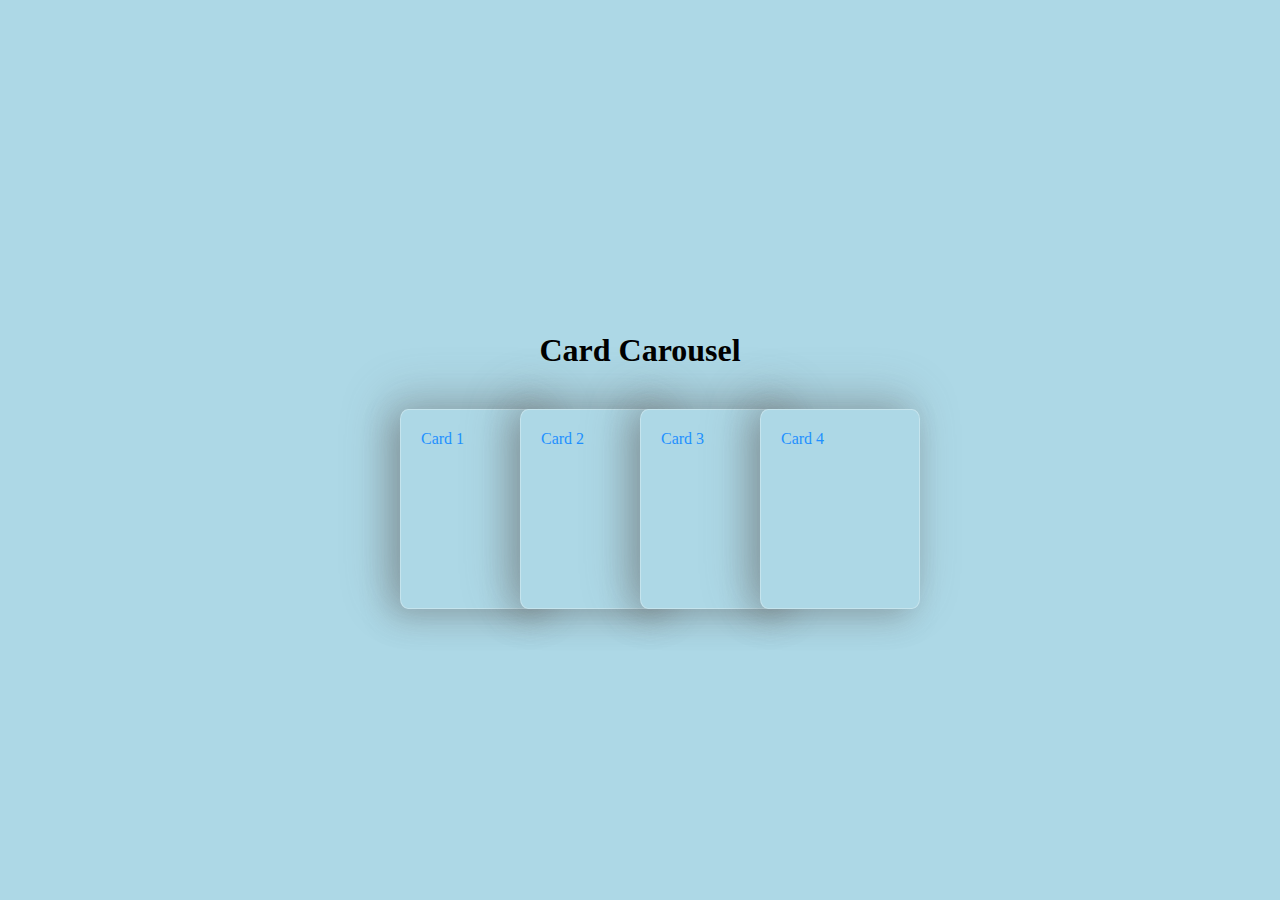
<file: Card Carosel/index.html>
<!DOCTYPE html>
<html lang="en">
<head>
  <meta charset="UTF-8">
  <meta http-equiv="X-UA-Compatible" content="IE=edge">
  <meta name="viewport" content="width=device-width, initial-scale=1.0">
  <link rel="stylesheet" href="./style.css">
  <title>Card Carousel</title>
</head>
<body>
  <h1>Card Carousel</h1>
  <div class="container">
    <div class="card" style="--i:1">Card 1</div>
    <div class="card" style="--i:2">Card 2</div>
    <div class="card" style="--i:3">Card 3</div>
    <div class="card" style="--i:4">Card 4</div>
  </div>
</body>
</html>
</file>
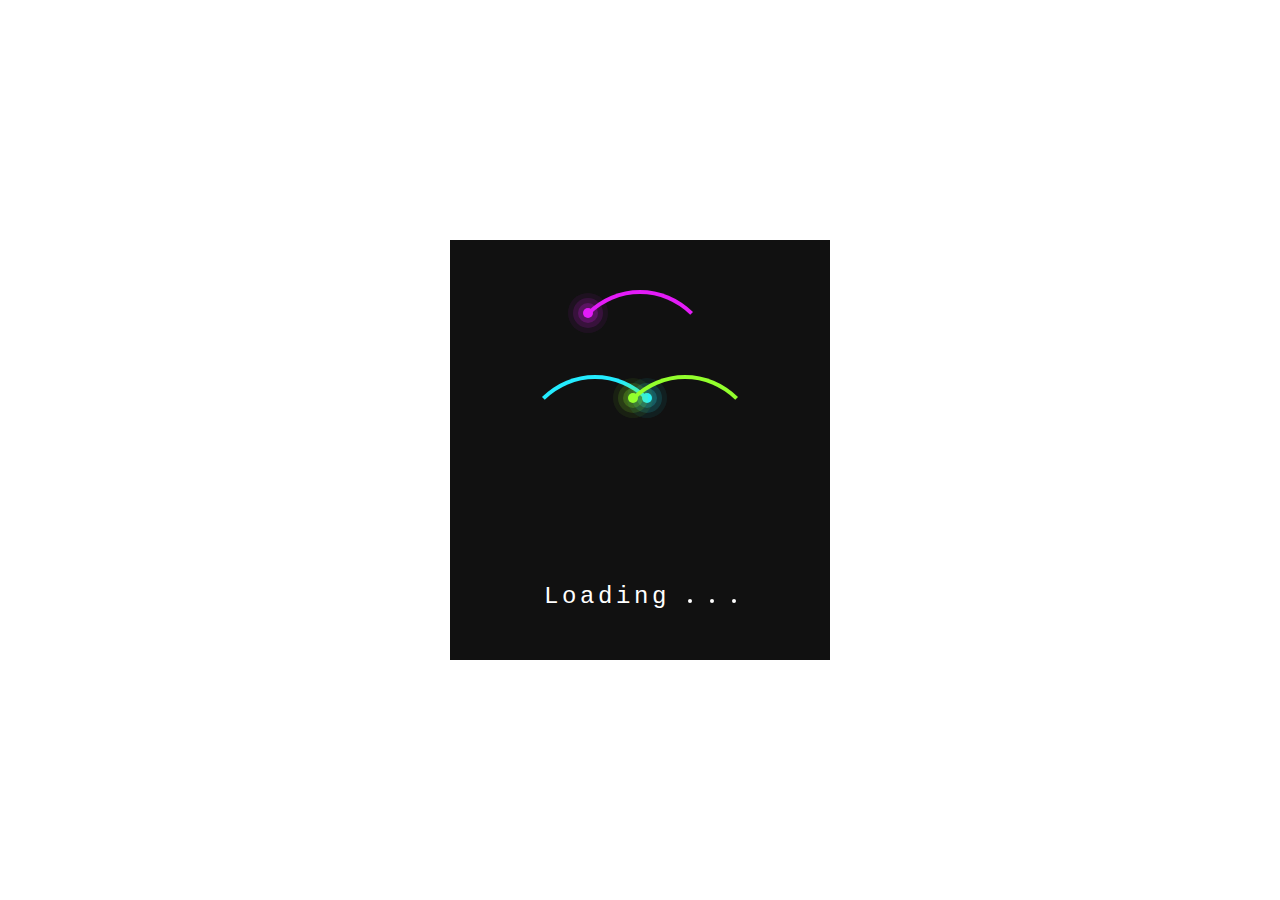
<file: loading-page-2/index.html>
<!DOCTYPE html>
<html lang="en">
<head>
  <meta charset="UTF-8">
  <meta http-equiv="X-UA-Compatible" content="IE=edge">
  <meta name="viewport" content="width=device-width, initial-scale=1.0">
  <link rel="stylesheet" href="./style.css">
  <title>Loading Page 2</title>
</head>
<body class="flex-center">
  <div class="loading flex-center">
    <div class="circle" ></div>
    <div class="circle" ></div>
    <div class="circle" ></div>
    <span class="loading-text">
      Loading
      <div class="dot"></div>
      <div class="dot"></div>
      <div class="dot"></div>
    </span>
  </div>

</body>
</html>
</file>
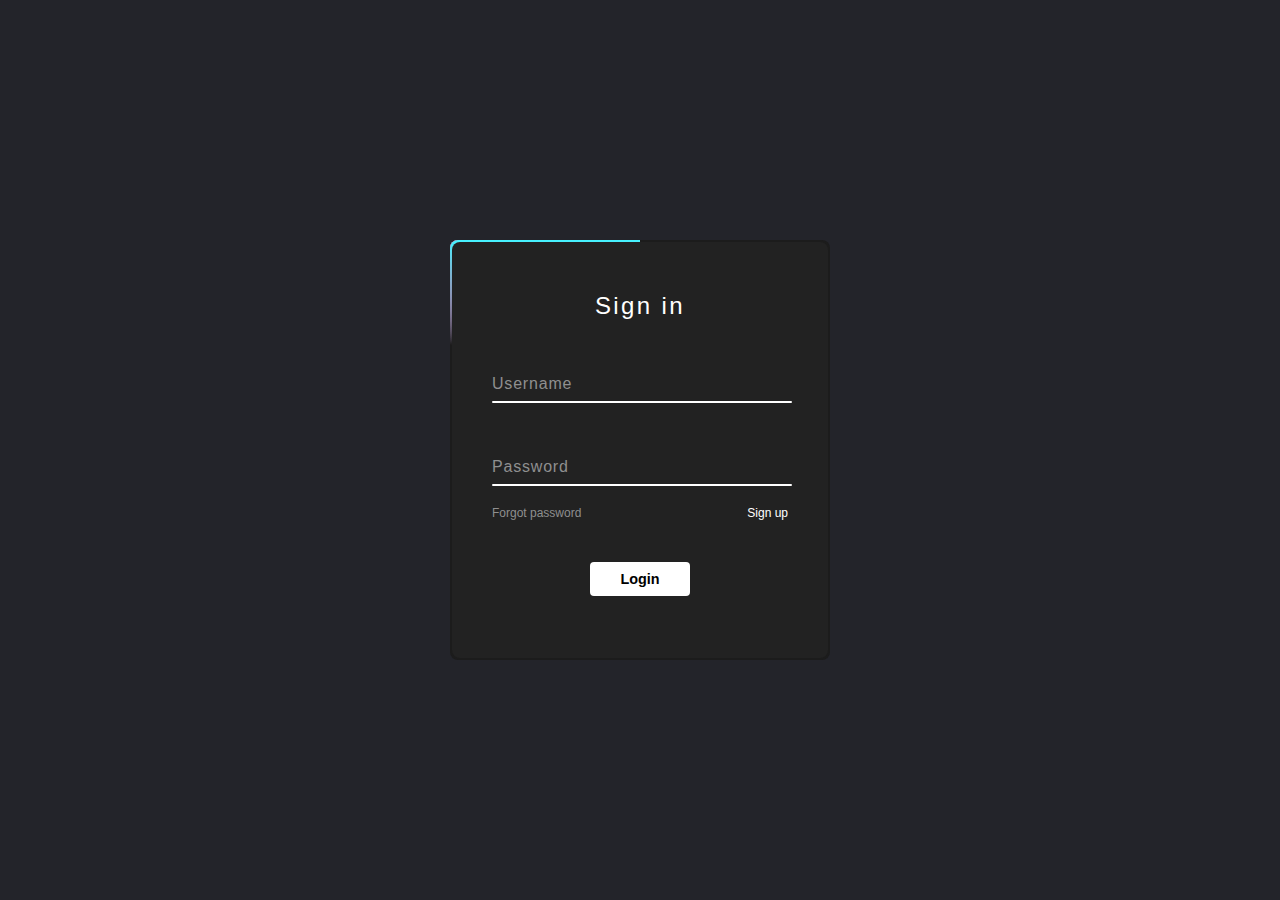
<file: modal/index.html>
<!DOCTYPE html>
<html lang="en">
<head>
  <meta charset="UTF-8">
  <meta http-equiv="X-UA-Compatible" content="IE=edge">
  <meta name="viewport" content="width=device-width, initial-scale=1.0">
  <link rel="stylesheet" href="/modal/style.css">
  <title>Modal</title>
</head>
<body>
  <div class="box">
    <i class="borderLine"></i>
    <form>
      <h2>Sign in</h2>
      <div class="inputBox">
        <input type="text" required>
        <label for="">username</label>
        <i></i>
      </div>
      <div class="inputBox">
        <input type="password" required>
        <label for="">password</label>
        <i></i>
      </div>
      <div class="nav">
        <a href="#">Forgot password</a>
        <a href="#">Sign up</a>
      </div>
        <input type="submit" value="Login">
    </form>

  </div>
</body>
</html>
</file>
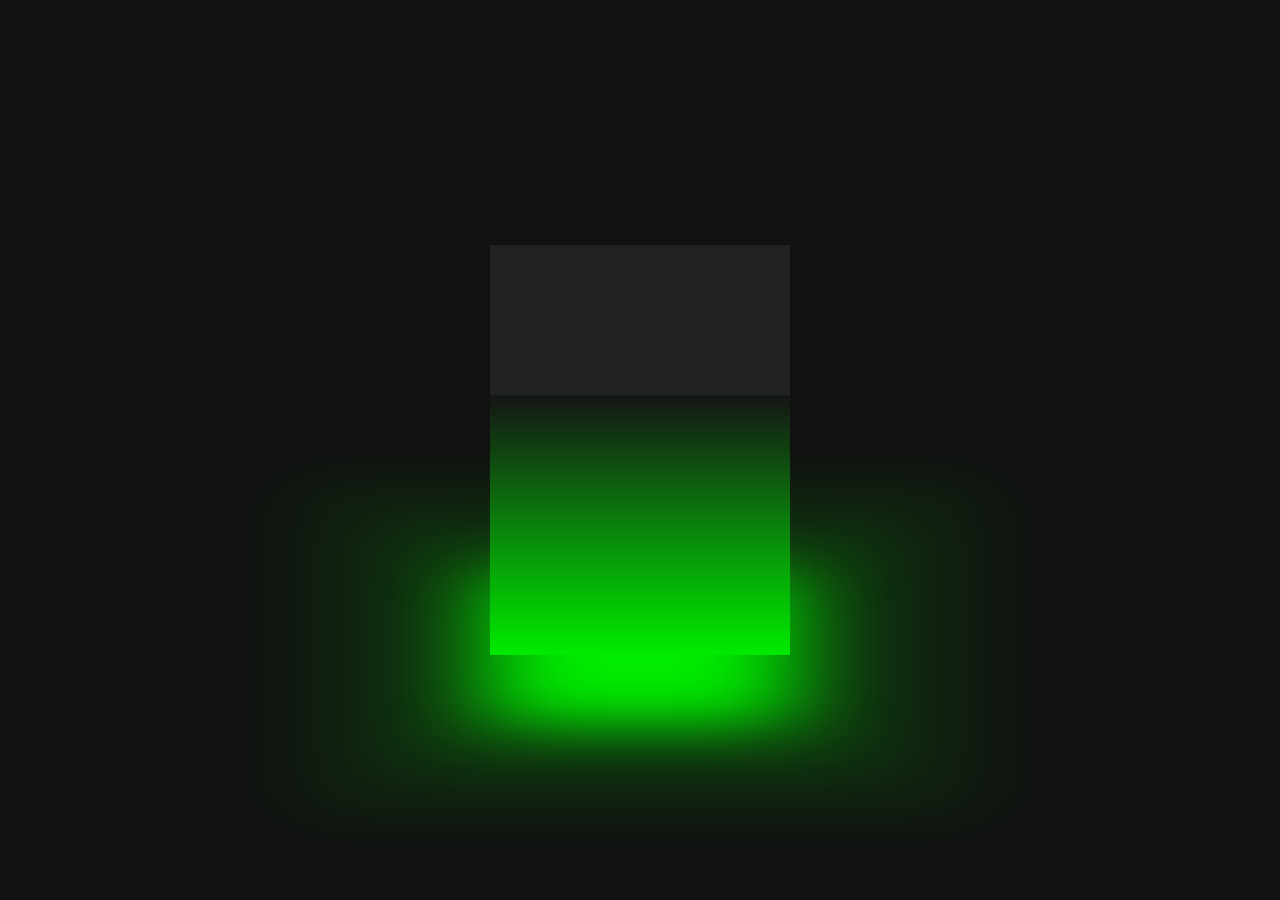
<file: cube-3d/cube-3d.html>
<!DOCTYPE html>
<html lang="en">
<head>
  <meta charset="UTF-8">
  <meta http-equiv="X-UA-Compatible" content="IE=edge">
  <meta name="viewport" content="width=device-width, initial-scale=1.0">
  <link rel="stylesheet" href="./cube-3d.css">
  <title>Cube 3D Animations</title>
</head>
<body>
  <div class="cube">
    <div class="cube-top"></div>
    <div>
      <span style="--i:0;"></span>
      <span style="--i:1;"></span>
      <span style="--i:2;"></span>
      <span style="--i:3;"></span>
    </div>
  </div>
</body>
</html>
</file>
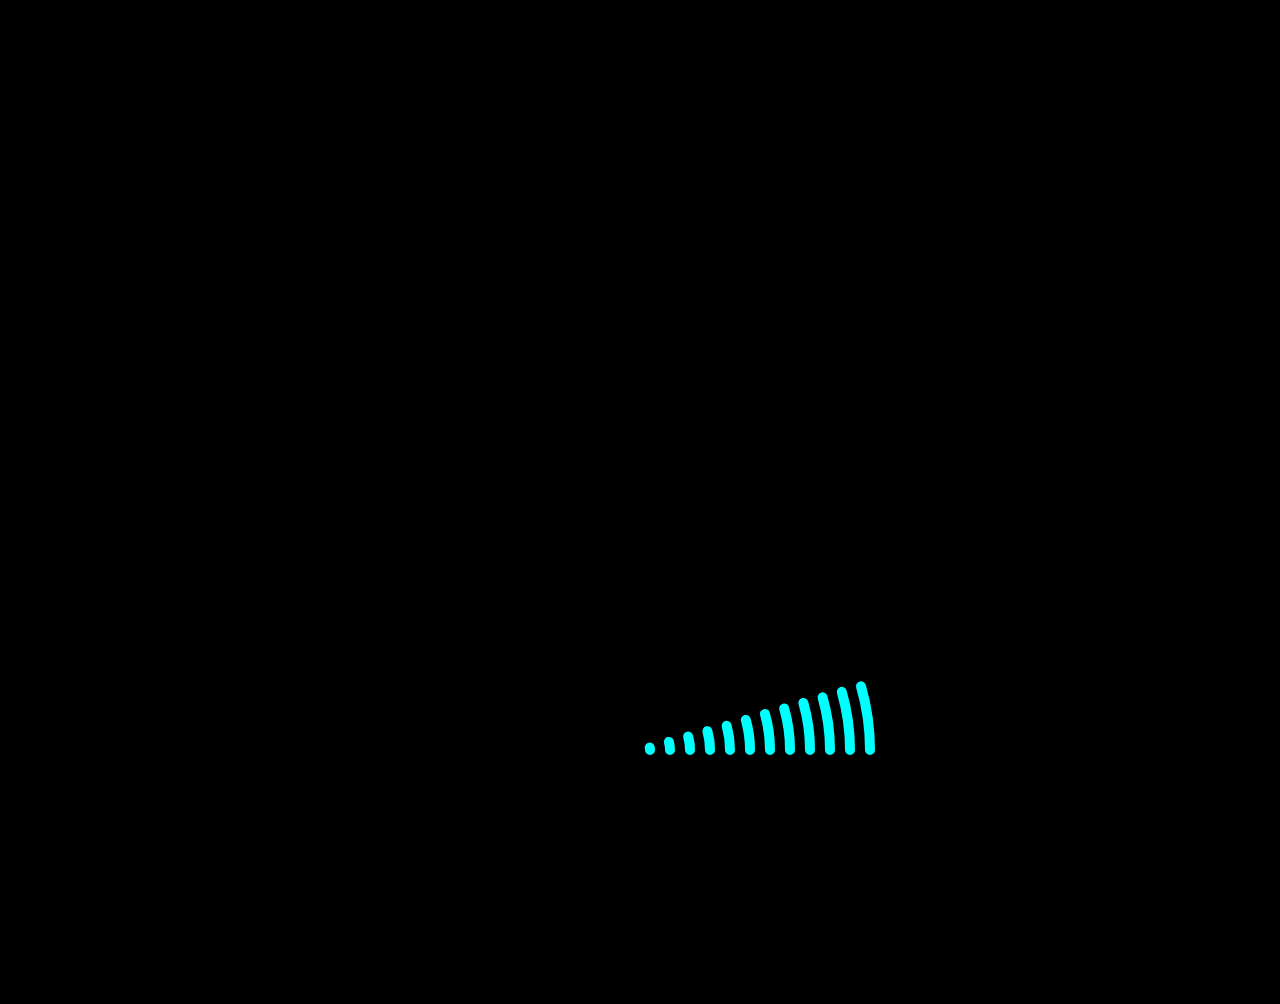
<file: loading-page/loading-like-source.html>
<!DOCTYPE html>
<html lang="en">
<head>
  <meta charset="UTF-8">
  <meta http-equiv="X-UA-Compatible" content="IE=edge">
  <meta name="viewport" content="l-scale=1.0">
  <title>Document</title>
  <link rel="stylesheet" href="./loading-like-source.css">
</head>
<body>
  <!-- <button>Start</button> -->
  <div class="spinner">
    <svg>
      <circle cx="250" cy="250" r="10"></circle>
      <circle cx="250" cy="250" r="30"></circle>
      <circle cx="250" cy="250" r="50"></circle>
      <circle cx="250" cy="250" r="70"></circle>
      <circle cx="250" cy="250" r="90"></circle>
      <circle cx="250" cy="250" r="110"></circle>
      <circle cx="250" cy="250" r="130"></circle>
      <circle cx="250" cy="250" r="150"></circle>
      <circle cx="250" cy="250" r="170"></circle>
      <circle cx="250" cy="250" r="190"></circle>
      <circle cx="250" cy="250" r="210"></circle>
      <circle cx="250" cy="250" r="230"></circle>
    </svg>
  </div>
  <script src="./loading-like-source.js"></script>
</body>
</html>
</file>
<file: Card Carosel/style.css>
*{
  padding: 0;
  margin: 0;
  box-sizing: border-box;
  border: none;
}
body {
  background-color: lightblue;
  display: flex;
  flex-direction: column;
  justify-content: center;
  align-items: center;
  min-height: 100vh;
}
h1{
  margin: 40px;
}
.container {
  display: flex;
  justify-content: center;
  align-items: center;
}
.card{
  width: 160px;
  height: 200px;
  background-color: lightblue;
  border: 1px solid rgba(255, 255, 255, 0.3);
  border-radius: 5%;
  color: dodgerblue;
  margin-right: -40px;
  box-shadow: -10px -10px 30px rgba(100, 100, 100, 0.1),
              -10px 10px 30px rgba(100, 100, 100, 0.3),
              -10px -10px 50px rgba(100, 100, 100, 0.3);
  z-index: var(--i);
  padding: 20px;
}
.card:hover{
  transform: translateY(-20px);
  margin-right: -10px;
  transition: all 0.4s ease-in-out;
}
</file>
<file: loading-page-2/style.css>
*{
  margin: 0;
  padding: 0;
  box-sizing: border-box;
  border: none;
}
body{
  min-height: 100vh;
}
.flex-center{
  display: flex;
  justify-content: center;
  align-items: center;
}
.loading {
  width: 380px;
  height: 420px;
  position: relative;
  background-color: #111;
}
.circle {
  position: relative;
  border-radius: 50%;
  width: 150px;
  height: 150px;
  margin: -30px;
  /* hiding border */
  border: 4px solid transparent;
}
.circle::before {
  content: '';
  position: absolute;
  top: 14px;
  left: 14px;
  width: 10px;
  height: 10px;

  border-radius: 50%;
}
@keyframes forward-rotate {
  0%{
    transform: rotate(0deg);
  }
  100% {
    transform: rotate(360deg);
  }
}
@keyframes backward-rotate {
  0%{
    transform: rotate(360deg);
  }
  100% {
    transform: rotate(0deg);
  }
}
.circle:nth-child(1){
  border-top: 4px solid #24ecff;
  animation: forward-rotate 2s linear infinite;
}
.circle:nth-child(1)::before{
  background-color: #24ecff;
  box-shadow: 0 0 0 5px #24ecff33,
  0 0 0 10px #24ecff22,
  0 0 0 15px #24ecff11;
  right: 14px;
  left: unset;
}
.circle:nth-child(2){
  border-top: 4px solid #93ff2d;
  animation: backward-rotate 2s linear -0.5s infinite;
}
.circle:nth-child(2)::before{
  background-color: #93ff2d;
  box-shadow: 0 0 0 5px #93ff2d33,
  0 0 0 10px #93ff2d22,
  0 0 0 15px #93ff2d11;
}
.circle:nth-child(3){
  border-top: 4px solid #e41cf8;
  position: absolute;
  top: 80px;
  animation: backward-rotate 2s linear -1.5s infinite;
}
.circle:nth-child(3)::before{
  background-color: #e41cf8;
  box-shadow: 0 0 0 5px #e41cf833,
  0 0 0 10px #e41cf822,
  0 0 0 15px #e41cf811;
}
.loading-text {
  position: absolute;
  bottom: 50px;
  color: #fff;
  font-size: 1.5em;
  font-family: 'Courier New', Courier, monospace;
  letter-spacing: 0.15em;
}
div.dot{
  display: inline-block;
  width: 4px;
  height: 4px;
  border-radius: 50%;
  background-color: #fff;
  animation: jump 0.9s ease infinite;
}
div.dot:nth-child(2){
  animation-delay: -0.3s;
}
div.dot:nth-child(3){
  animation-delay: -0.6s;
}
@keyframes jump {
  0%{
    transform: translateY(2px);
  }
  50%{
    transform: translateY(-7px);
  }
  100%{
    transform: translateY(2px);
  }
}
</file>
<file: modal/style.css>
*{
  margin: 0;
  padding: 0;
  box-sizing: border-box;
}
body{
  font-family: 'Segoe UI', Tahoma, Geneva, Verdana, sans-serif;
  display: flex;
  justify-content: center;
  align-items: center;
  min-height: 100vh;
  background-color: #23242a;
}
.box {
  position: relative;
  width: 380px;
  height: 420px;
  background-color: #1c1c1c;
  border-radius: 8px;
  overflow: hidden;
}
.box::before, .box::after, .borderLine::before, .borderLine::after{
  content: '';
  position: absolute;
  top: -50%;
  left: -50%;
  width: 380px;
  height: 420px;
  z-index: 1;
  transform-origin: bottom right;
  animation: animate 6s linear infinite;
}
.box::before, .box::after{
  background: linear-gradient(0deg, transparent,transparent,#45f3ff,#45f3ff,#45f3ff);
}
.box::after{
  animation-delay: -3s;
}
.borderLine {
  position: absolute;
  top: 0;
  inset: 0;
}
.borderLine::before, .borderLine::after {
  background: linear-gradient(0deg, transparent,transparent,#ff2770,#ff2770,#ff2770);
}
.borderLine::after{
  animation-delay: -1.5s;
}
.borderLine::before {
  animation-delay: -4.5s;
}
@keyframes animate {
  0%{
    transform: rotate(0deg);
  }
  100%{
    transform: rotate(360deg);
  }
}

.box form {
  position: absolute;
  inset: 2px;
  background-color: #222;
  padding: 50px 40px;
  border-radius: 8px;
  z-index: 2;
  display: flex;
  flex-direction: column;
}
.box form h2 {
  color: #fff;
  text-align: center;
  font-weight: 500;
  letter-spacing: 0.1em;
}
.box form .inputBox {
  position: relative;
  width: 300px;
  margin-top: 35px;
}
.box form .inputBox input {
  position: relative;
  width: 100%;
  padding: 20px 10px 10px;
  background: transparent;
  outline: none;
  box-shadow: none;
  color: #23242a;
  font-size: 1em;
  letter-spacing: 0.05em;
  transition: 0.5s;
  z-index: 10;
  border: none;
}
.box form .inputBox label {
  position: absolute;
  left: 0;
  padding: 20px 0px 10px;
  pointer-events: none;
  color: #8f8f8f;
  font-size: 1em;
  letter-spacing: 0.05em;
  transition: 0.5s;
}
.box form .inputBox input:valid ~ label,
.box form .inputBox input:focus ~ label {
  color: #fff;
  font-size: 0.75em;
  transform: translateY(-34px);
}
.box form .inputBox i {
  position: absolute;
  left: 0;
  bottom: 0;
  width: 100%;
  height: 2px;
  background-color: #fff;
  border-radius: 4px;
  overflow: hidden;
  transition: 0.5s;
  pointer-events: none;
}
.box form .inputBox input:valid ~ i,
.box form .inputBox input:focus ~ i {
  height: 44px;
}
.box form .nav{
  display: flex;
  justify-content: space-between;
}
.nav a{
  margin: 20px 0 30px 0;
  font-size: 0.75em;
  color: #8f8f8f;
  text-decoration: none;
}
.nav a:hover,
.nav a:nth-child(2)
{
  color: #fff;
}
.box form input[type="submit"] {
  border: none;
  outline: none;
  padding: 9px 25px;
  background-color: #fff;
  cursor: pointer;
  font-size: 0.9em;
  border-radius: 4px;
  font-weight: 600;
  width: 100px;
  margin: auto;
}
.box form input[type="submit"]:active {
  opacity: 0.8;
}
label::first-letter, h2::first-letter {
  text-transform: uppercase;
}
</file>
<file: cube-3d/cube-3d.css>
*{
  margin: 0;
  padding: 0;
  box-sizing: border-box;
}
body{
  display: flex;
  justify-content: center;
  align-items: center;
  min-height: 100vh;
  background-color: #111;
}
.cube {
  position: relative;
  width: 300px;
  height: 300px;
  transform-style: preserve-3d;
  transform: rotateX(-30deg);
  animation: animate 4s linear infinite;
}
@keyframes animate {
  0%{
    transform: rotateX(-30deg) rotateY(0deg);
  }
  100%{
    transform: rotateX(-30deg) rotateY(-360deg);
  }
}
.cube div{
  position: absolute;
  top: 0;
  left: 0;
  width: 100%;
  height: 100%;
  transform-style: preserve-3d;
}
.cube div span{
  position: absolute;
  top: 0;
  left: 0;
  width: 100%;
  height: 100%;
  background: linear-gradient(#151515, #00ec00);
  transform: rotateY(calc(90deg*var(--i))) translateZ(150px);

}
.cube-top{
  position: absolute;
  top: 0;
  left: 0;
  width: 300px;
  height: 300px;
  background-color: #222;
  transform: rotateX(90deg) translateZ(150px);
}
.cube-top::before{
  content: '';
  position: absolute;
  top: 0;
  left: 0;
  width: 300px;
  height: 300px;
  background-color: #00ec00;
  transform: translateZ(-380px);
  box-shadow: 0 0  0 10px #00ec0033,
  0 0 0 100px #00ec0022,
  0 0 0 200px #00ec0011;
  filter: blur(50px);
}
</file>
<file: loading-page/loading-like-source.css>
*{
  margin: 0;
  padding: 0;
}
body {
  display: flex;
  flex-direction: column;
  justify-content: center;
  align-items: center;
  background-color: black;
}
svg{
  position: relative;
  margin-top: 500px;
  width: 500px;
  height: 500px;
  /* animation: rotate 2s linear infinite; */
}

@keyframes animate {
  0%,100% {
    stroke-dashoffset: var(--p);
  }
  50% {
    stroke-dashoffset: 0;
  }
  50.1%{
    stroke-dashoffset: var(--p);
  }
}
circle {
  width: 100%;
  height: 100%;
  fill: none;
  stroke: aqua;
  stroke-width: 10;
  stroke-linecap: round;
}
circle:nth-child(1) {
  --r: 10;
  --p: 62;        /* p = 2 pi r */
  stroke-dasharray: calc(var(--r)*6);
  stroke-dashoffset: calc(var(--r)*6);
  animation: animate 2s linear infinite; 
}
circle:nth-child(2) {
  --r: 30;
  --p: calc(6*var(--r));          /* p = 2 pi r */
  stroke-dasharray: var(--p);
  stroke-dashoffset: var(--p);
  animation: animate 2s linear infinite; 
}
circle:nth-child(3) {
  --r: 50;
  --p: calc(6*var(--r));          /* p = 2 pi r */
  stroke-dasharray: var(--p);
  stroke-dashoffset: var(--p);
  animation: animate 2s linear infinite; 
}
circle:nth-child(4) {
  --r: 70;
  --p: calc(6*var(--r));          /* p = 2 pi r */
  stroke-dasharray: var(--p);
  stroke-dashoffset: var(--p);
  animation: animate 2s linear infinite; 
}
circle:nth-child(5) {
  --r: 90;
  --p: calc(6*var(--r));          /* p = 2 pi r */
  stroke-dasharray: var(--p);
  stroke-dashoffset: var(--p);
  animation: animate 2s linear infinite; 
}
circle:nth-child(6) {
  --r: 110;
  --p: calc(6*var(--r));          /* p = 2 pi r */
  stroke-dasharray: var(--p);
  stroke-dashoffset: var(--p);
  animation: animate 2s linear infinite; 
}
circle:nth-child(7) {
  --r: 130;
  --p: calc(6*var(--r));          /* p = 2 pi r */
  stroke-dasharray: var(--p);
  stroke-dashoffset: var(--p);
  animation: animate 2s linear infinite; 
}
circle:nth-child(8) {
  --r: 150;
  --p: calc(6*var(--r));          /* p = 2 pi r */
  stroke-dasharray: var(--p);
  stroke-dashoffset: var(--p);
  animation: animate 2s linear infinite; 
}
circle:nth-child(9) {
  --r: 170;
  --p: calc(6*var(--r));          /* p = 2 pi r */
  stroke-dasharray: var(--p);
  stroke-dashoffset: var(--p);
  animation: animate 2s linear infinite; 
}
circle:nth-child(10) {
  --r: 190;
  --p: calc(6*var(--r));          /* p = 2 pi r */
  stroke-dasharray: var(--p);
  stroke-dashoffset: var(--p);
  animation: animate 2s linear infinite; 
}

circle:nth-child(11) {
  --r: 210;
  --p: calc(6*var(--r));          /* p = 2 pi r */
  stroke-dasharray: var(--p);
  stroke-dashoffset: var(--p);
  animation: animate 2s linear infinite; 
}

circle:nth-child(12) {
  --r: 230;
  --p: calc(6*var(--r));          /* p = 2 pi r */
  stroke-dasharray: var(--p);
  stroke-dashoffset: var(--p);
  animation: animate 2s linear infinite; 
}





@keyframes rotate {
  0%{
    transform: rotate(0deg);
  }
  100%{
    transform: rotate(360deg);
  }
}
</file>
